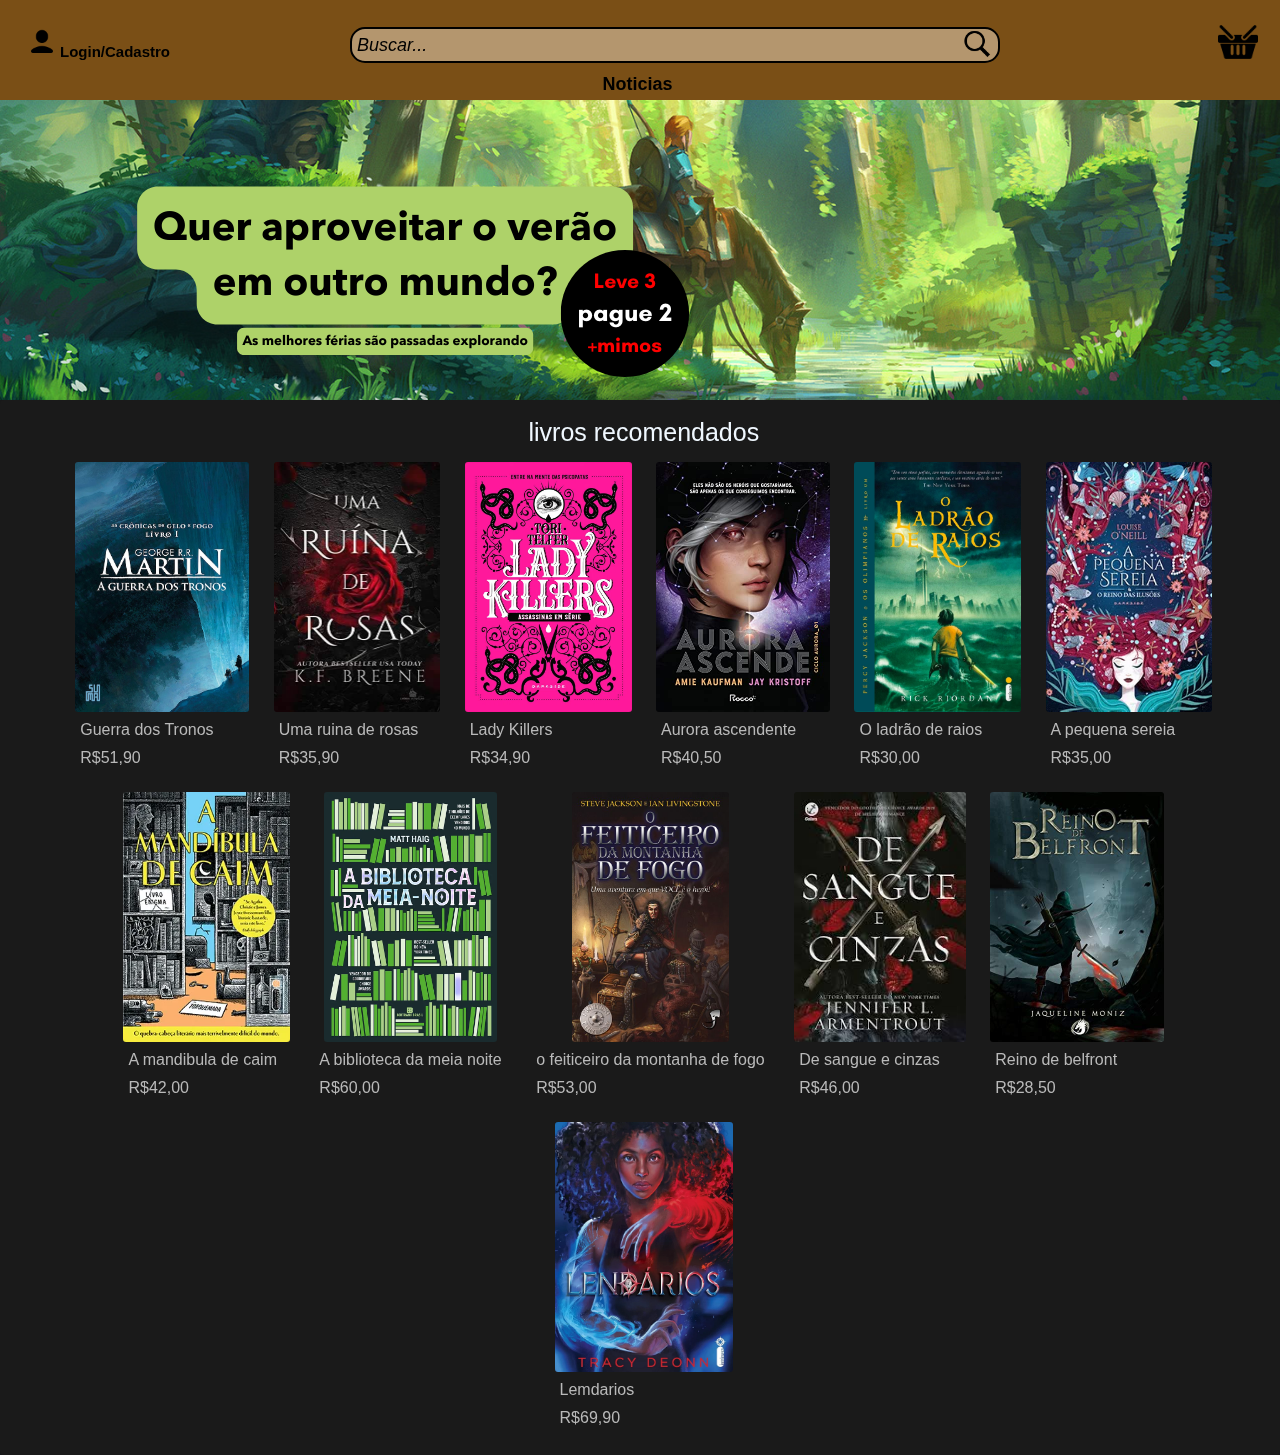
<file: index.html>
<!DOCTYPE html>
<html lang="en">

<head>
    <meta charset="UTF-8">
    <meta name="viewport" content="width=device-width, initial-scale=1.0">
    <link rel="stylesheet" href="./src/css/styl.css">
    <title>Document</title>
</head>

<body>

    <header>

        <div class="menu">
            <div class="logcad">
                <a href="./login.html" class="mn"><img src="./src/img/icons8-pessoa-90 (1).png"
                        class="usu">Login/Cadastro</a>
            </div>
            <div class="posi">
                <div class="divBusca">
                    <input type="text" class="txtBusca" placeholder="Buscar..." />
                    <img src="./src/img/icons8-lupa-50.png" class="btnBusca" alt="Buscar" />
                </div>
            </div>
            <a href="./cesta.html" class="mn"><img src="./src/img/icons8-cesta-50 (1).png" class="cesta"><a>
        </div>

        <div class="menu2">
            <a href="./Noticias.html" class="mn2">Noticias</a>
        </div>
    </header>

    <section>

        <div class="corpo">
            <img src="./src/img/fundos/Ferias.png" class="banner">
        </div>



        <div class="mostruario" alt="livros">
            <div class="tit">livros recomendados</div>
            <div class="prore">
                <img src="./src/img/livros/11de117d21e30cf649ccd3b01a93abd1.jpeg" class="imgsem">
                <p>Guerra dos Tronos</p>
                <p>
                    R$51,90
                </p>
            </div>

            <div class="prore">
                <img src="./src/img/livros/2023-07-14 20.30.37.jpg" class="imgsem">
                <p>Uma ruina de rosas</p>
                <p>
                    R$35,90
                </p>
            </div>

            <div class="prore">
                <img src="./src/img/livros/251-lady-killers.webp" class="imgsem">
                <p>Lady Killers</p>
                <p>
                    R$34,90
                </p>
            </div>

            <div class="prore">
                <img src="./src/img/livros/512gmYLMw0L._SL500_.jpg" class="imgsem">
                <p> Aurora ascendente</p>
                <p>
                    R$40,50
                </p>
            </div>

            <div class="prore">
                <img src="./src/img/livros/7-livros-que-custam-ate-30-reais-que-estao-na-lista-de-best-sellers-percy-jackson-e-o-ladrao-de-raios-20230309211047.webp"
                    class="imgsem">
                <p>O ladrão de raios</p>
                <p>
                    R$30,00
                </p>
            </div>

            <div class="prore">
                <img src="./src/img/livros/a-pequena-sereia.webp" class="imgsem">
                <p>A pequena sereia</p>
                <p>
                    R$35,00
                </p>
            </div>

            <div class="prore">
                <img src="./src/img/livros/amandibuladecaim.webp" class="imgsem">
                <p>A mandibula de caim</p>
                <p>
                    R$42,00
                </p>
            </div>

            <div class="prore">
                <img src="./src/img/livros/BIBLIOTECA-DA-MEIA-NOITE-640w.webp" class="imgsem">
                <p>A biblioteca da meia noite</p>
                <p>
                    R$60,00
                </p>
            </div>

            <div class="prore">
                <img src="./src/img/livros/fa0238291d9c58907a4d099146ce8936.jpg" class="imgsem">
                <p>o feiticeiro da montanha de fogo</p>
                <p>
                    R$53,00
                </p>
            </div>

            <div class="prore">
                <img src="./src/img/livros/images.jpeg" class="imgsem">
                <p>De sangue e cinzas</p>
                <p>
                    R$46,00
                </p>
            </div>

            <div class="prore">
                <img src="./src/img/livros/livros-de-aventura-que-todo-fa-do-genero-deveria-conhecer-1221622.jpg"
                    class="imgsem">
                <p>Reino de belfront</p>
                <p>
                    R$28,50
                </p>
            </div>

            <div class="prore">
                <img src="./src/img/livros/melhores-livros-de-2023-lendarios-20230921211627.webp" class="imgsem">
                <p>Lemdarios</p>
                <p>
                    R$69,90
                </p>
            </div>
        </div>
    </section>

</body>

</html>
</file>
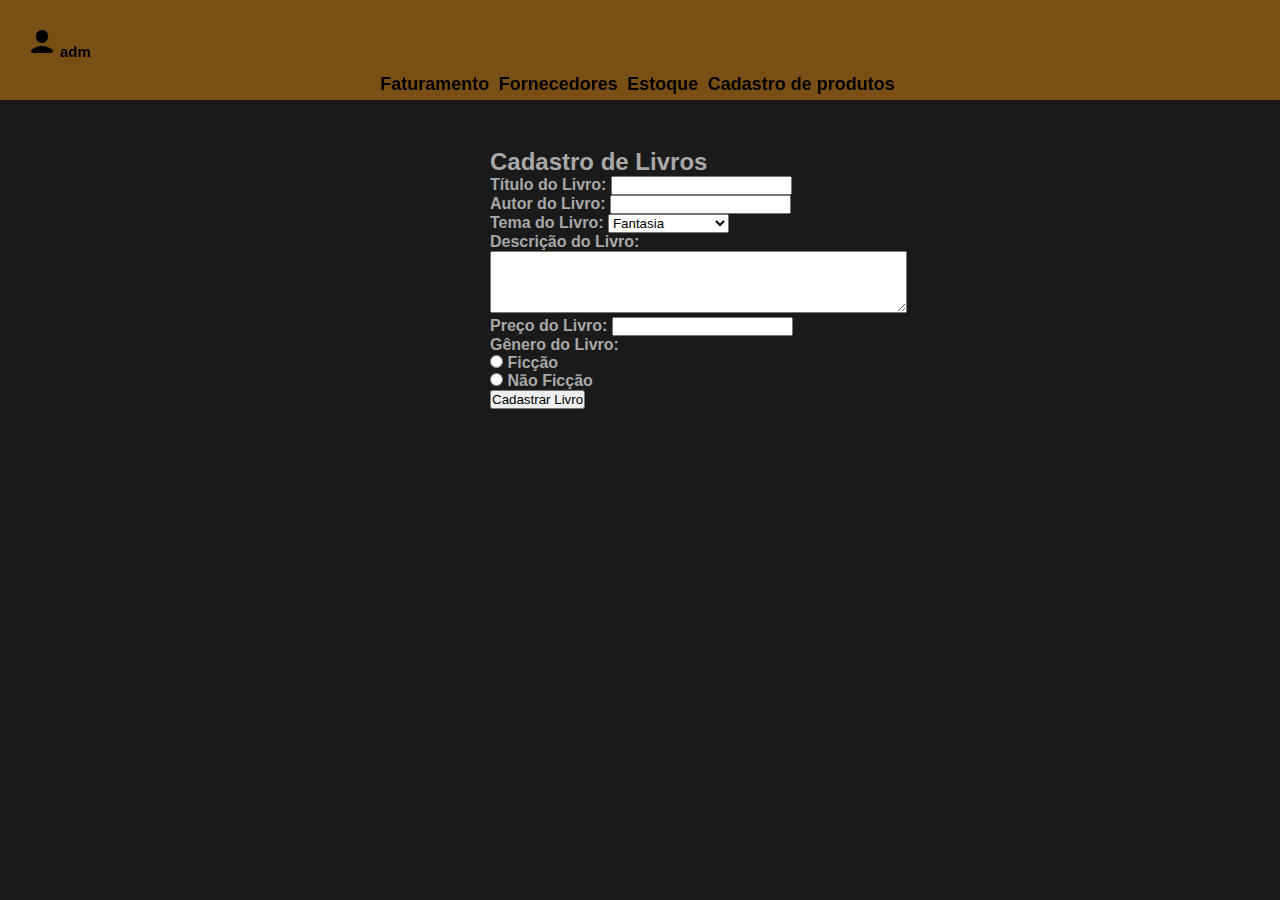
<file: Cadastro de produtos.html>
<!DOCTYPE html>
<html lang="en">

<head>
    <meta charset="UTF-8">
    <meta name="viewport" content="width=device-width, initial-scale=1.0">
    <link rel="stylesheet" href="./src/css/styl.css">
    <title>Document</title>
</head>

<body>

    <header>

        <div class="menu">
            <div class="logcad">
                <a href="./inicialadm.html" class="mn"><img src="./src/img/icons8-pessoa-90 (1).png"
                        class="usu">adm</a>
            </div>
            
        </div>
        <div class="menu2">
            <a href="./Faturamento.html" class="mn2">Faturamento</a>
            <a href="./Lojas.html" class="mn2">Fornecedores</a>
            <a href="./estoque.html"  class="mn2">Estoque</a>
            <a href="./Cadastro de produtos.html" class="mn2">Cadastro de produtos</a>
        </div>
    </header>
    <br>
    <section>
        <div class="posica">
            <div class="livro">
            <h2>Cadastro de Livros</h2>
            <label for="titulo_livro">Título do Livro:</label>
            <input type="text" id="titulo_livro" name="titulo_livro" required><br>

            <label for="autor_livro">Autor do Livro:</label>
            <input type="text" id="autor_livro" name="autor_livro" required><br>

            <label for="tema_livro">Tema do Livro:</label>
            <select id="tema_livro" name="tema_livro">
                <option value="fantasia">Fantasia</option>
                <option value="ficcao">Ficção Científica</option>
                <option value="romance">Romance</option>
                <option value="rpg">RPG</option>
                <option value="outro">Outro</option>
            </select><br>

            <label for="descricao_livro">Descrição do Livro:</label><br>
            <textarea id="descricao_livro" name="descricao_livro" rows="4" cols="50"></textarea><br>

            <label for="preco_livro">Preço do Livro:</label>
            <input type="number" id="preco_livro" name="preco_livro" step="0.01" required><br>

            <label>Gênero do Livro:</label><br>
            <input type="radio" id="genero_ficcao" name="genero" value="ficcao">
            <label for="genero_ficcao">Ficção</label><br>
            <input type="radio" id="genero_nao_ficcao" name="genero" value="nao_ficcao">
            <label for="genero_nao_ficcao">Não Ficção</label><br>

            <input type="submit" value="Cadastrar Livro">
        </div>
        </div>
        
    </section>

</body>

</html>
</file>
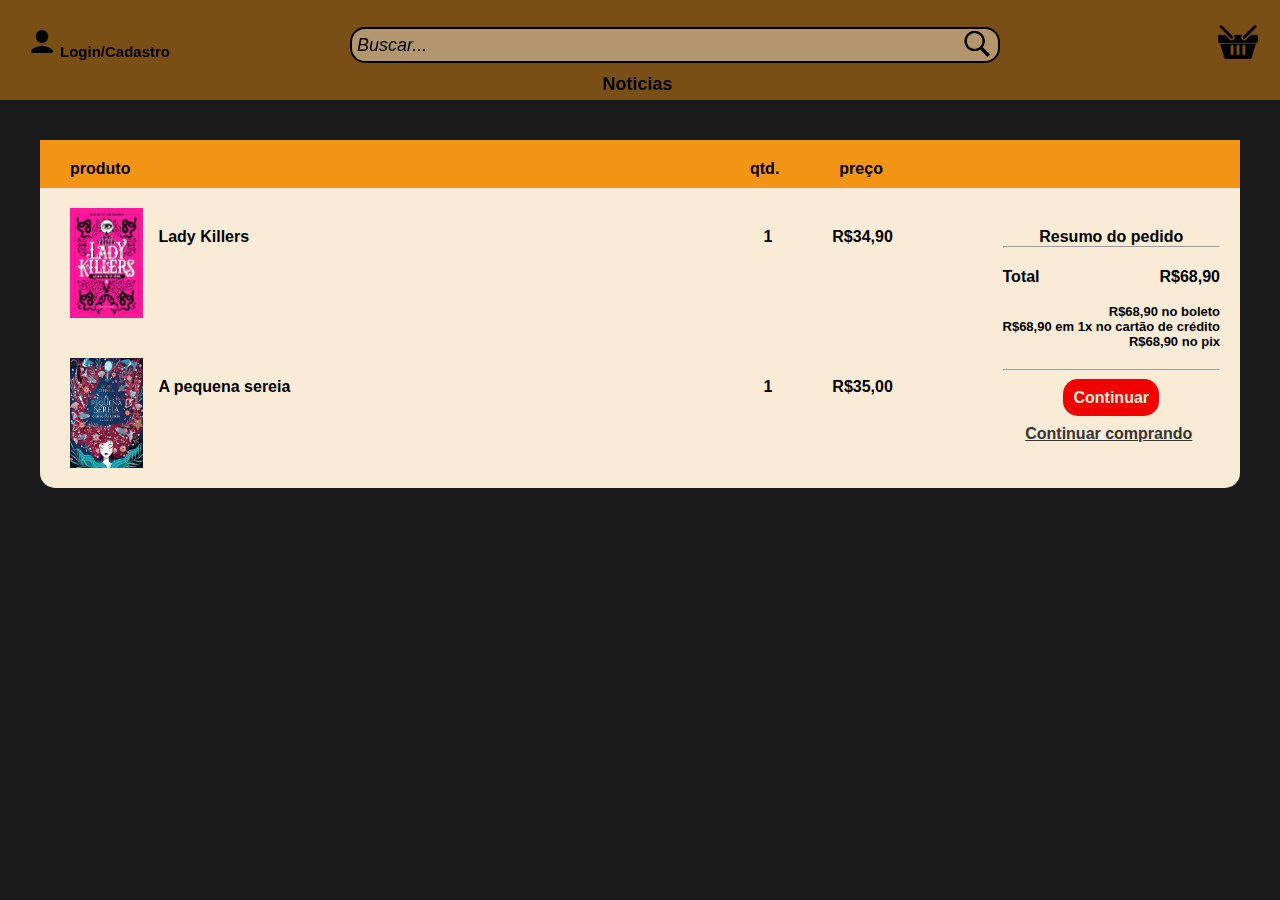
<file: cesta.html>
<!DOCTYPE html>
<html lang="en">

<head>
    <meta charset="UTF-8">
    <meta name="viewport" content="width=device-width, initial-scale=1.0">
    <link rel="stylesheet" href="./src/css/styl.css">
    <link rel="stylesheet" href="./src/css/stycesta.css">
    <title>Document</title>
</head>

<body>

    <header>

        <div class="menu">
            <div class="logcad">
                <a href="./login.html" class="mn"><img src="./src/img/icons8-pessoa-90 (1).png"
                        class="usu">Login/Cadastro</a>
            </div>
            <div class="posi">
                <div class="divBusca">
                    <input type="text" class="txtBusca" placeholder="Buscar..." />
                    <img src="./src/img/icons8-lupa-50.png" class="btnBusca" alt="Buscar" />
                </div>
            </div>
            <a href="./cesta.html" class="mn"><img src="./src/img/icons8-cesta-50 (1).png" class="cesta"><a>
        </div>

        <div class="menu2">
            <a href="./Noticias.html" class="mn2">Noticias</a>

        </div>
    </header>

    <section>

        <div class="cesta2">
            <div class="coisas">
                <p class="it1"> produto</p>
                <p class="it2">qtd.</p>
                <p class="it3">preço</p>
            </div>

            <div class="menulat">
                <p class="itenscomp">
Resumo do pedido
                </p>
                <hr>
                <p class="total">
                    Total
                </p>
                <p class="totalpre">
                    R$68,90
                </p>
                <br>
                <p class="pag">
                    R$68,90 no boleto<br>
                    R$68,90 em 1x no cartão de crédito<br>
                    R$68,90 no pix
                </p>
                <hr>
                <br>
                <a href=""class="mn3">
                    Continuar
                </a><br>
                <br>
                <a href="./index.html" class="mn4">Continuar comprando</a>
            </div>
            <div class="itens">
                <img src="./src/img/livros/251-lady-killers.webp" class="imgprod">
                
                <p class="descri">
                    Lady Killers
                </p>
                <p class="qtd">
                    1
                </p>
                <p class="preco">
                    R$34,90
                </p>
            </div>
            <div class="itens">
                <img src="./src/img/livros/a-pequena-sereia.webp" class="imgprod">
                
                <p class="descri">
                    A pequena sereia
                </p>
                <p class="qtd">
                    1
                </p>
                <p class="preco">
                    R$35,00
                </p>
            </div>
            
        </div>

    </section>

</body>

</html>
</file>
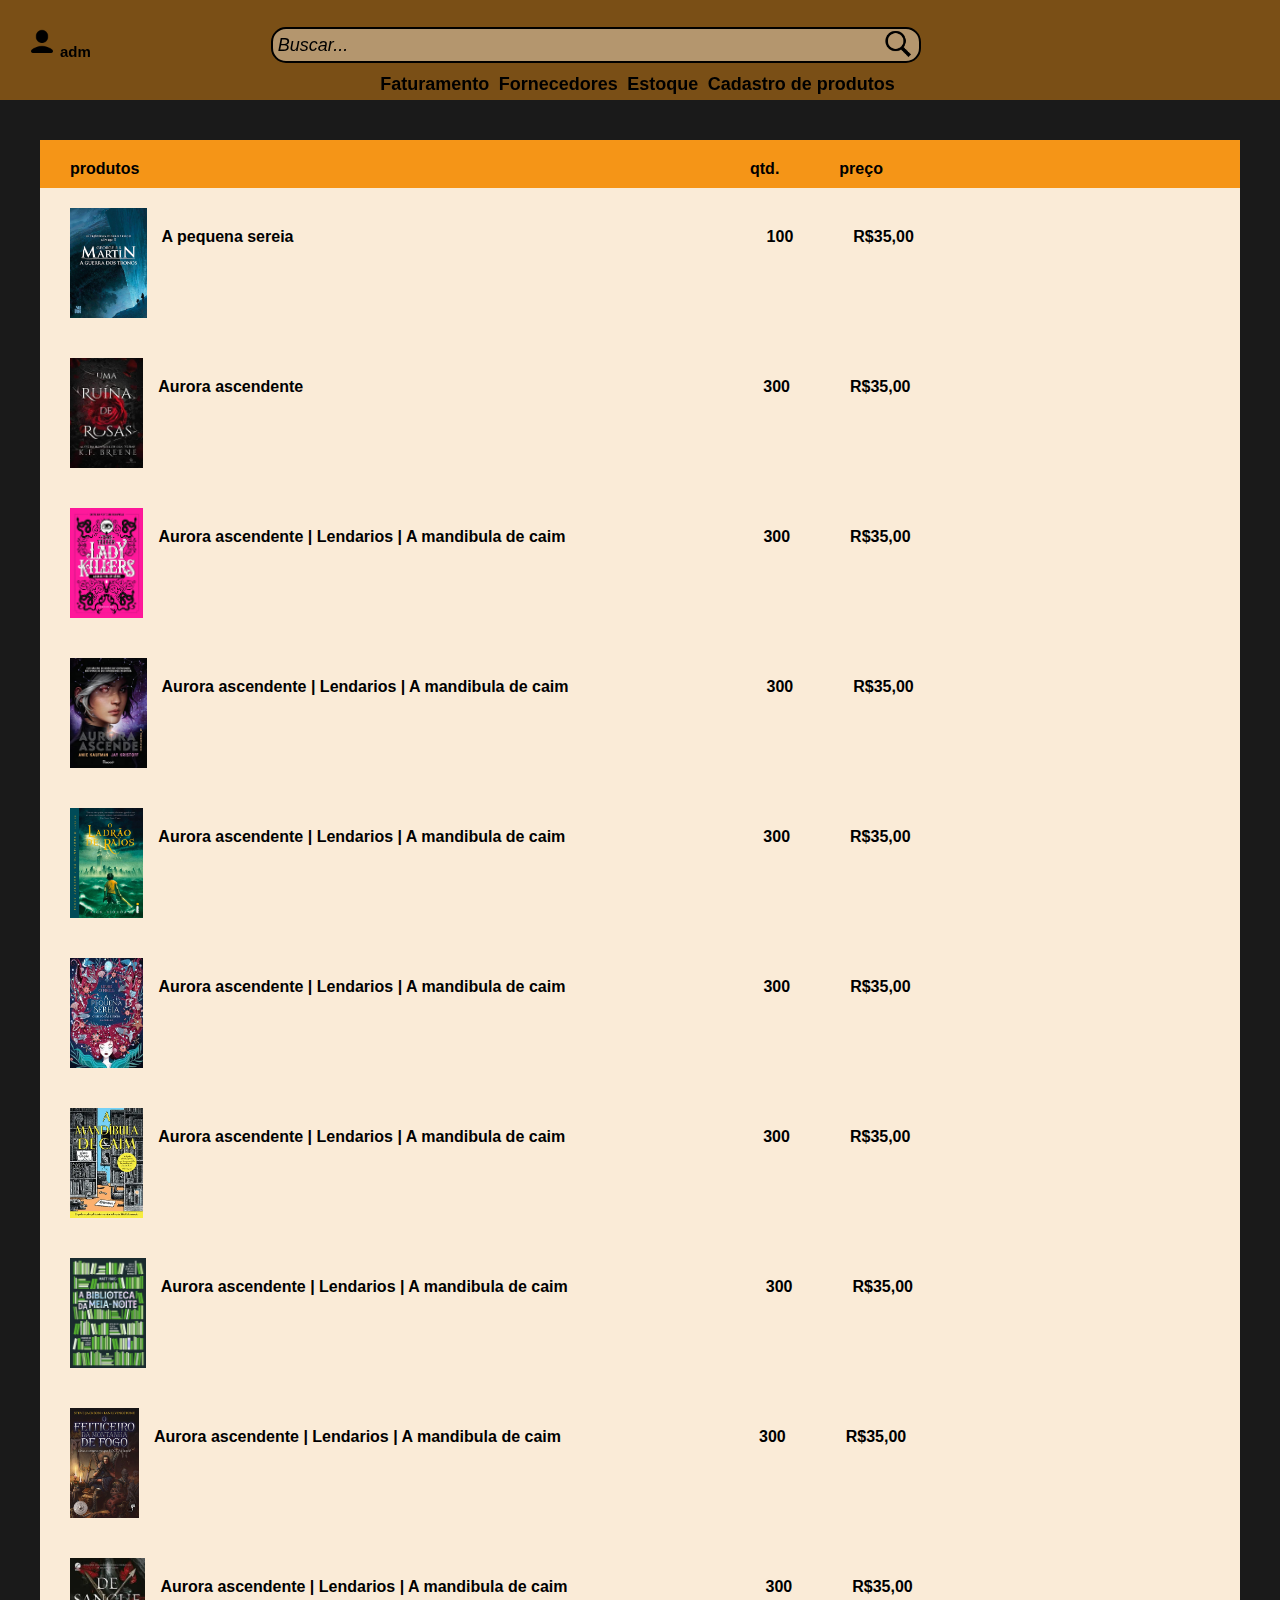
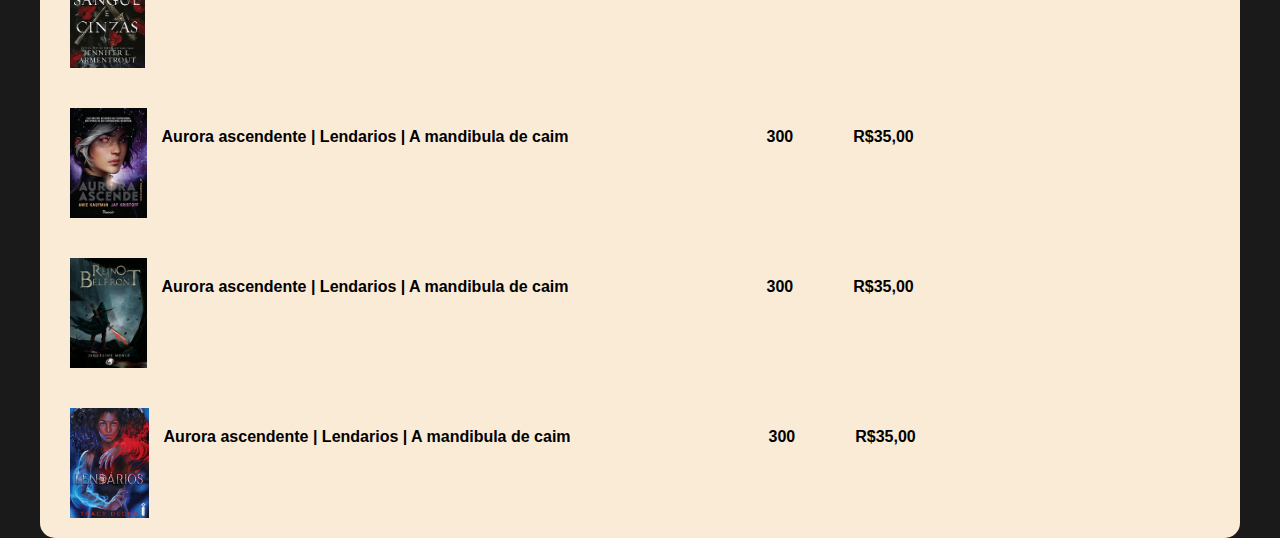
<file: estoque.html>
<!DOCTYPE html>
<html lang="en">

<head>
    <meta charset="UTF-8">
    <meta name="viewport" content="width=device-width, initial-scale=1.0">
    <link rel="stylesheet" href="./src/css/styl.css">
    <link rel="stylesheet" href="./src/css/stycesta.css">
    <title>Document</title>
</head>

<body>

    <header>

        <div class="menu">
            <div class="logcad">
                <a href="./inicialadm.html" class="mn"><img src="./src/img/icons8-pessoa-90 (1).png"
                        class="usu">adm</a>
            </div>
            <div class="posi">
                <div class="divBusca">
                    <input type="text" class="txtBusca" placeholder="Buscar..." />
                    <img src="./src/img/icons8-lupa-50.png" class="btnBusca" alt="Buscar" />
                </div>
            </div>
        </div>

        <div class="menu2">
            <a href="./Faturamento.html" class="mn2">Faturamento</a>
            <a href="./Lojas.html" class="mn2">Fornecedores</a>
            <a href="./estoque.html"  class="mn2">Estoque</a>
            <a href="./Cadastro de produtos.html" class="mn2">Cadastro de produtos</a>
        </div>
    </header>

    <section>

        <div class="cesta2">
            <div class="coisas">
                <p class="it1"> produtos</p>
                <p class="it2">qtd.</p>
                <p class="it3">preço</p>
            </div>

            <div class="itens">
                <img src="./src/img/livros/11de117d21e30cf649ccd3b01a93abd1.jpeg" class="imgprod">

                <p class="descri">
                    A pequena sereia
                </p>
                <p class="qtd">
                    100
                </p>
                <p class="preco">
                    R$35,00
                </p>

            </div>

            <div class="itens">
                <img src="./src/img/livros/2023-07-14 20.30.37.jpg" class="imgprod">

                <p class="descri">
                    Aurora ascendente
                </p>
                <p class="qtd">
                    300
                </p>
                <p class="preco">
                    R$35,00
                </p>

            </div>

            <div class="itens">
                <img src="./src/img/livros/251-lady-killers.webp" class="imgprod">

                <p class="descri">
                    Aurora ascendente | Lendarios | A mandibula de caim
                </p>
                <p class="qtd">
                    300
                </p>
                <p class="preco">
                    R$35,00
                </p>

            </div>

            <div class="itens">
                <img src="./src/img/livros/512gmYLMw0L._SL500_.jpg" class="imgprod">

                <p class="descri">
                    Aurora ascendente | Lendarios | A mandibula de caim
                </p>
                <p class="qtd">
                    300
                </p>
                <p class="preco">
                    R$35,00
                </p>

            </div>

            <div class="itens">
                <img src="./src/img/livros/7-livros-que-custam-ate-30-reais-que-estao-na-lista-de-best-sellers-percy-jackson-e-o-ladrao-de-raios-20230309211047.webp" class="imgprod">

                <p class="descri">
                    Aurora ascendente | Lendarios | A mandibula de caim
                </p>
                <p class="qtd">
                    300
                </p>
                <p class="preco">
                    R$35,00
                </p>

            </div>

            <div class="itens">
                <img src="./src/img/livros/a-pequena-sereia.webp" class="imgprod">

                <p class="descri">
                    Aurora ascendente | Lendarios | A mandibula de caim
                </p>
                <p class="qtd">
                    300
                </p>
                <p class="preco">
                    R$35,00
                </p>

            </div>

            <div class="itens">
                <img src="./src/img/livros/amandibuladecaim.webp" class="imgprod">

                <p class="descri">
                    Aurora ascendente | Lendarios | A mandibula de caim
                </p>
                <p class="qtd">
                    300
                </p>
                <p class="preco">
                    R$35,00
                </p>

            </div>

            <div class="itens">
                <img src="./src/img/livros/BIBLIOTECA-DA-MEIA-NOITE-640w.webp" class="imgprod">

                <p class="descri">
                    Aurora ascendente | Lendarios | A mandibula de caim
                </p>
                <p class="qtd">
                    300
                </p>
                <p class="preco">
                    R$35,00
                </p>

            </div>

            <div class="itens">
                <img src="./src/img/livros/fa0238291d9c58907a4d099146ce8936.jpg" class="imgprod">

                <p class="descri">
                    Aurora ascendente | Lendarios | A mandibula de caim
                </p>
                <p class="qtd">
                    300
                </p>
                <p class="preco">
                    R$35,00
                </p>

            </div>

            <div class="itens">
                <img src="./src/img/livros/images.jpeg" class="imgprod">

                <p class="descri">
                    Aurora ascendente | Lendarios | A mandibula de caim
                </p>
                <p class="qtd">
                    300
                </p>
                <p class="preco">
                    R$35,00
                </p>

            </div>

            <div class="itens">
                <img src="./src/img/livros/512gmYLMw0L._SL500_.jpg" class="imgprod">

                <p class="descri">
                    Aurora ascendente | Lendarios | A mandibula de caim
                </p>
                <p class="qtd">
                    300
                </p>
                <p class="preco">
                    R$35,00
                </p>

            </div>

            <div class="itens">
                <img src="./src/img/livros/livros-de-aventura-que-todo-fa-do-genero-deveria-conhecer-1221622.jpg" class="imgprod">

                <p class="descri">
                    Aurora ascendente | Lendarios | A mandibula de caim
                </p>
                <p class="qtd">
                    300
                </p>
                <p class="preco">
                    R$35,00
                </p>

            </div>

            <div class="itens">
                <img src="./src/img/livros/melhores-livros-de-2023-lendarios-20230921211627.webp" class="imgprod">

                <p class="descri">
                    Aurora ascendente | Lendarios | A mandibula de caim
                </p>
                <p class="qtd">
                    300
                </p>
                <p class="preco">
                    R$35,00
                </p>

            </div>

        </div>

    </section>

</body>

</html>
</file>
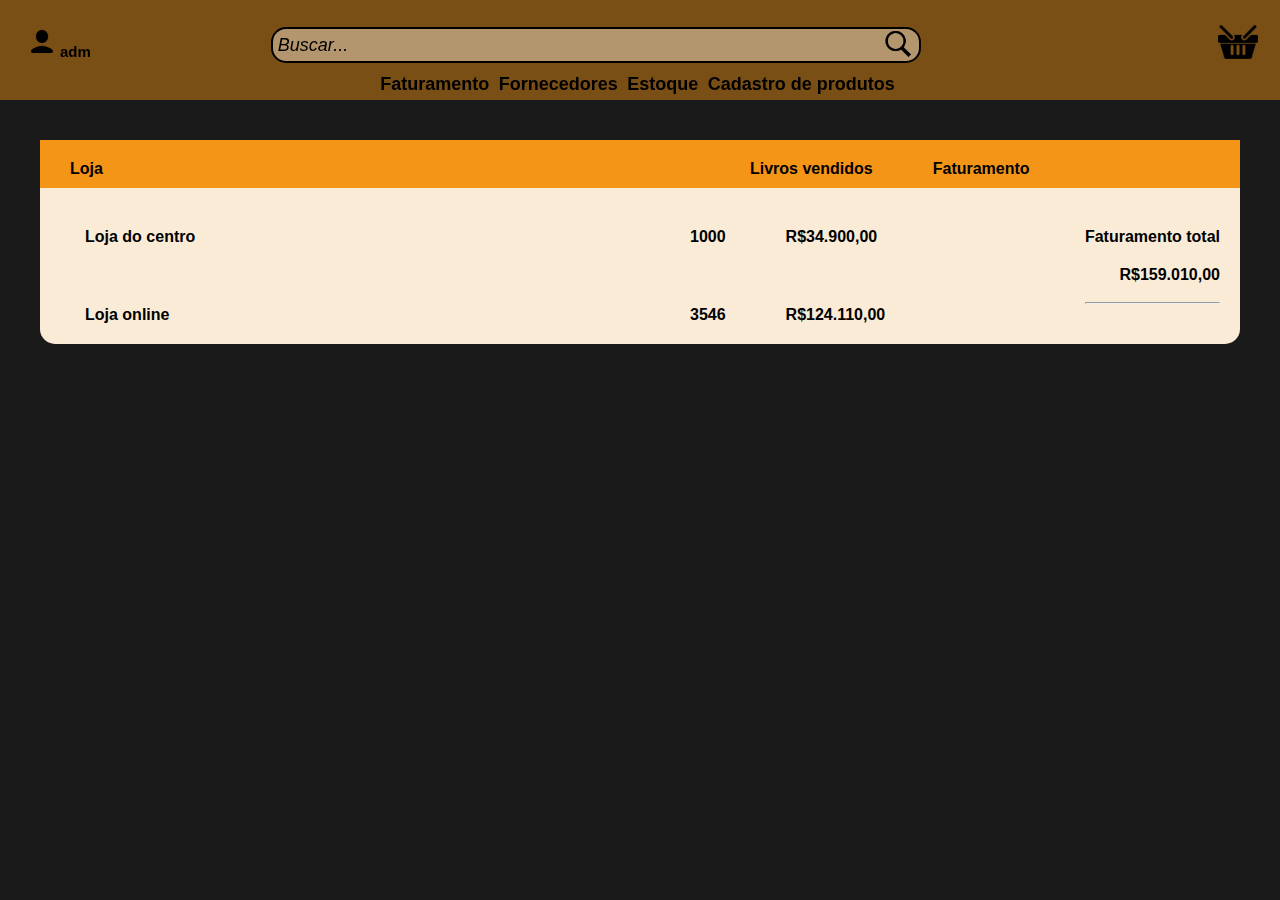
<file: Faturamento.html>
<!DOCTYPE html>
<html lang="en">

<head>
    <meta charset="UTF-8">
    <meta name="viewport" content="width=device-width, initial-scale=1.0">
    <link rel="stylesheet" href="./src/css/styl.css">
    <link rel="stylesheet" href="./src/css/stycesta.css">
    <title>Document</title>
</head>

<body>

    <header>

        <div class="menu">
            <div class="logcad">
                <a href="./inicialadm.html" class="mn"><img src="./src/img/icons8-pessoa-90 (1).png"
                        class="usu">adm</a>
            </div>
            <div class="posi">
                <div class="divBusca">
                    <input type="text" class="txtBusca" placeholder="Buscar..." />
                    <img src="./src/img/icons8-lupa-50.png" class="btnBusca" alt="Buscar" />
                </div>
            </div>
            <a href="./cesta.html" class="mn"><img src="./src/img/icons8-cesta-50 (1).png" class="cesta"><a>
        </div>

        <div class="menu2">
            <a href="./Faturamento.html" class="mn2">Faturamento</a>
            <a href="./Lojas.html" class="mn2">Fornecedores</a>
            <a href="./estoque.html"  class="mn2">Estoque</a>
            <a href="./Cadastro de produtos.html" class="mn2">Cadastro de produtos</a>

        </div>
    </header>

    <section>

        <div class="cesta2">
            <div class="coisas">
                <p class="it1"> Loja</p>
                <p class="it2">Livros vendidos</p>
                <p class="it3">Faturamento</p>
            </div>

            <div class="menulat">
                <p class="itenscomp">
Faturamento total
                </p>

                <p class="totalpre">
                    R$159.010,00
                </p>
                <br>
                <hr>
                <br>
            </div>
            <div class="itens">
                
                <p class="descri">
                    Loja do centro
                </p>
                <p class="qtd">
                    1000
                </p>
                <p class="preco">
                    R$34.900,00
                </p>
            </div>
            <div class="itens">
                
                <p class="descri">
                   Loja online
                </p>
                <p class="qtd">
                    3546
                </p>
                <p class="preco">
                    R$124.110,00
                </p>
            </div>
            
        </div>

    </section>

</body>

</html>
</file>
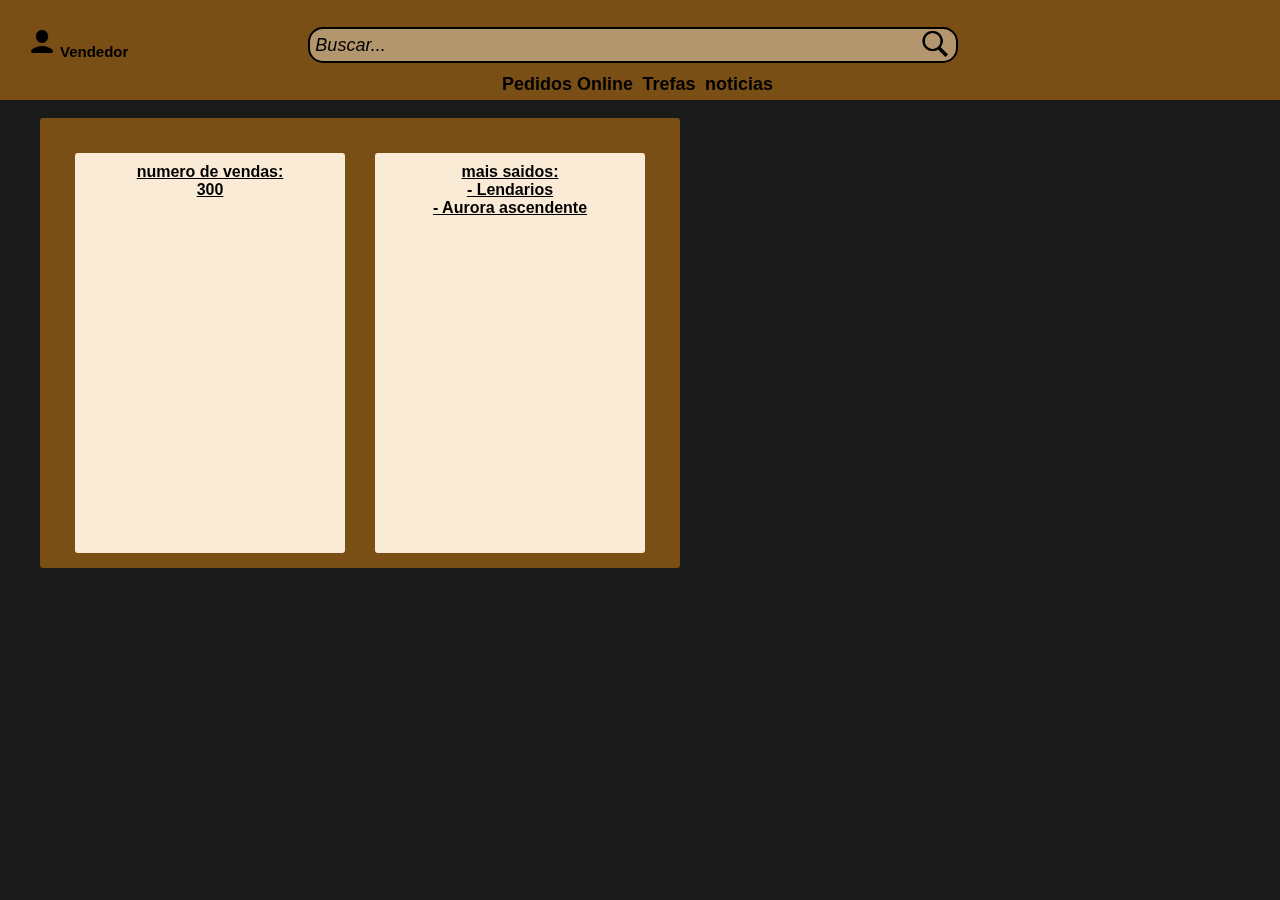
<file: inicialbiblio.html>
<!DOCTYPE html>
<html lang="en">

<head>
    <meta charset="UTF-8">
    <meta name="viewport" content="width=device-width, initial-scale=1.0">
    <link rel="stylesheet" href="./src/css/styl.css">
    <title>Document</title>
</head>

<body>

    <header>

        <div class="menu">
            <div class="logcad">
                <a href="./inicialbiblio.html" class="mn"><img src="./src/img/icons8-pessoa-90 (1).png"
                        class="usu">Vendedor</a>
            </div>
            <div class="posi">
                <div class="divBusca">
                    <input type="text" class="txtBusca" placeholder="Buscar..." />
                    <img src="./src/img/icons8-lupa-50.png" class="btnBusca" alt="Buscar" />
                </div>
            </div>
        </div>
        <div class="menu2">
            <a href="./pedidosonline.html" class="mn2">Pedidos Online</a>
            <a href="./tarefas.html" class="mn2">Trefas</a>
            <a href="./Noticiasinternas.html"  class="mn2">noticias</a>
        </div>
    </header>
    <br>
    <section>
        <div class="mncards">

            <div class="card">
                <div class="info">
                    numero de vendas: <br>300
                </div>
            </div>

            <div class="card">
                <div class="info">
                    mais saidos:<br>
                    - Lendarios
                    <br>
                    - Aurora ascendente<br>
                </div>
            </div>

        </div>
       
    </section>

</body>

</html>
</file>
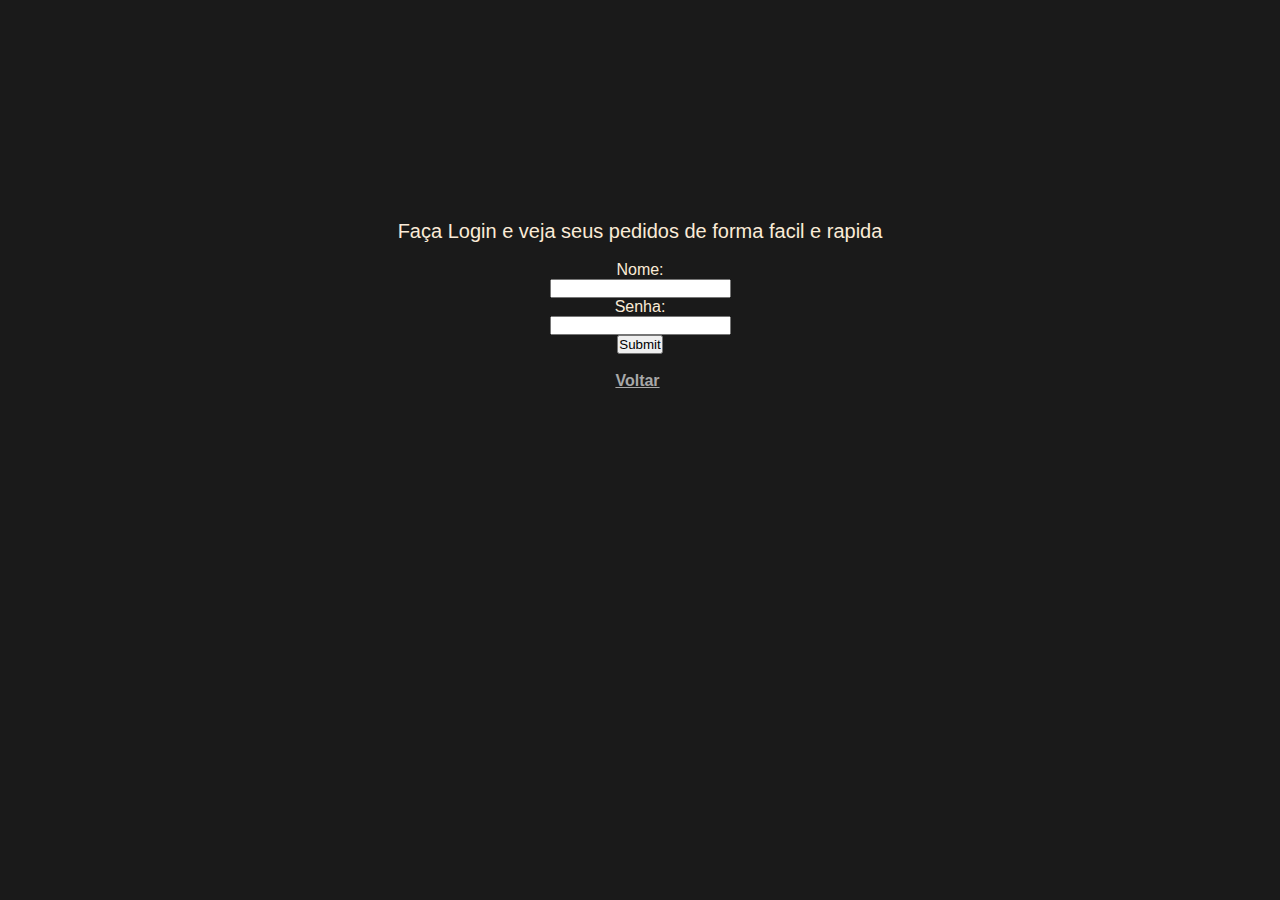
<file: login.html>
<!DOCTYPE html>
<html lang="en">

<head>
    <meta charset="UTF-8">
    <meta name="viewport" content="width=device-width, initial-scale=1.0">
    <link rel="stylesheet" href="./src/css/styl.css">
    <link rel="stylesheet" href="./src/css/login.css">
    <title>Document</title>
</head>

<body>


    <div class="form">
        <div class="forms">
            <p>
                Faça Login e veja seus pedidos de forma facil e rapida
            </p>
            <br>
            <form action="autenticacao.php" method="POST">
                <label for="nome">Nome:</label><br>
                <input id="nome" type="text" name="nome"> <br>
                <label for="senha">Senha:</label><br>
                <input id="senha" type="password" name="senha"> <br>
                <input type="submit">
                <br>
                <br>
                <a href="index.html" class="mn3">Voltar</a>
            </form>
        </div>
    </div>


</body>

</html>
</file>
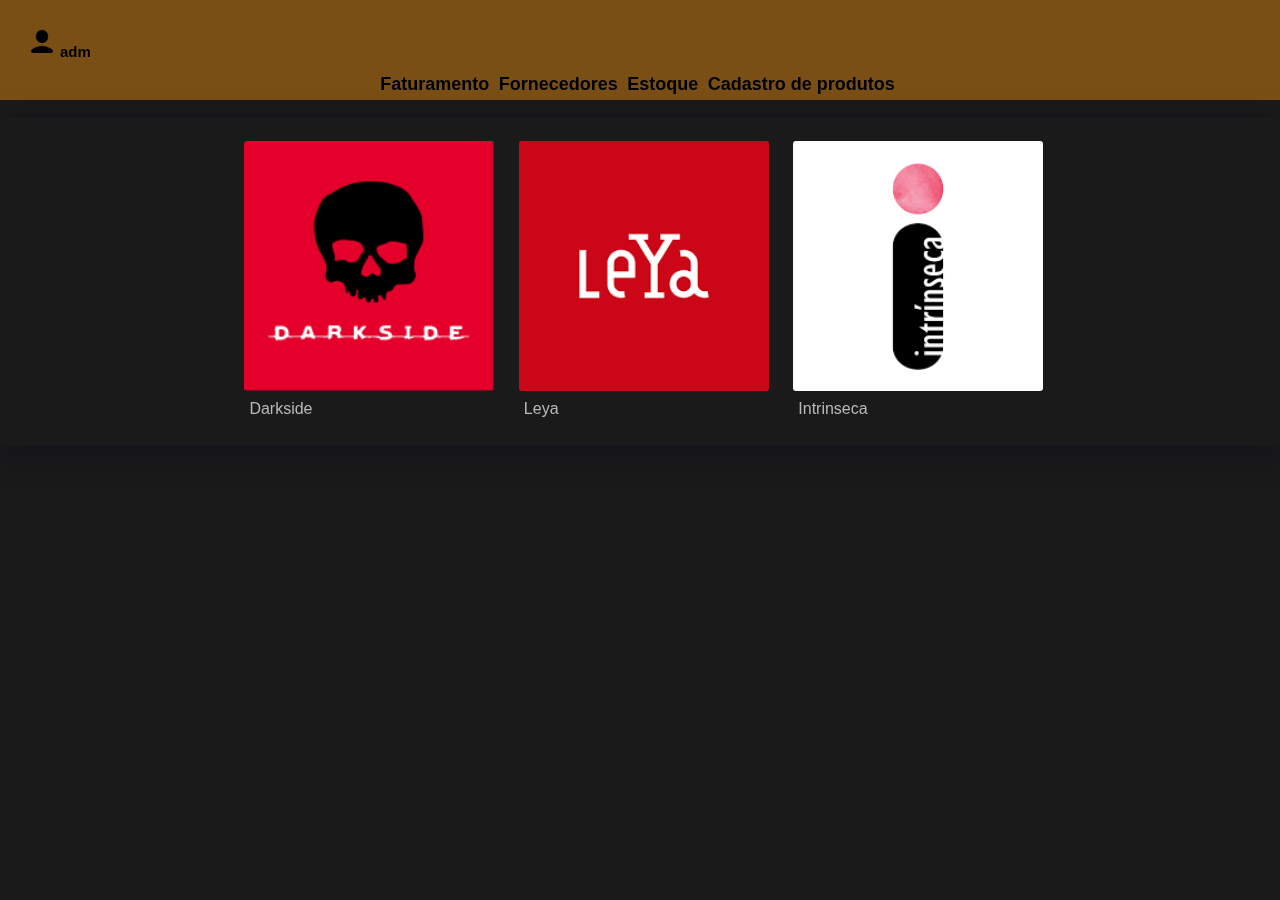
<file: Lojas.html>
<!DOCTYPE html>
<html lang="en">

<head>
    <meta charset="UTF-8">
    <meta name="viewport" content="width=device-width, initial-scale=1.0">
    <link rel="stylesheet" href="./src/css/styl.css">
    <title>Document</title>
</head>

<body>

    <header>

        <div class="menu">
            <div class="logcad">
                <a href="./inicialadm.html" class="mn"><img src="./src/img/icons8-pessoa-90 (1).png"
                        class="usu">adm</a>
            </div>
            
        </div>
        <div class="menu2">
            <a href="./Faturamento.html" class="mn2">Faturamento</a>
            <a href="./Lojas.html" class="mn2">Fornecedores</a>
            <a href="./estoque.html"  class="mn2">Estoque</a>
            <a href="./Cadastro de produtos.html" class="mn2">Cadastro de produtos</a>
        </div>
    </header>
    <br>
    <section>
        <div class="mostruario" alt="livros">
            <div class="prore">
                <img src="./src/img/editoras/editorial-logo-darkside.png" class="imgsem">
                <p>Darkside</p>

            </div>

            <div class="prore">
                <img src="./src/img/editoras/download.png" class="imgsem">
                <p>Leya</p>
            </div>

            <div class="prore">
                <img src="./src/img/editoras/download (1).png" class="imgsem">
                <p>Intrinseca</p>
            </div>

        </div>
    </section>

</body>

</html>
</file>
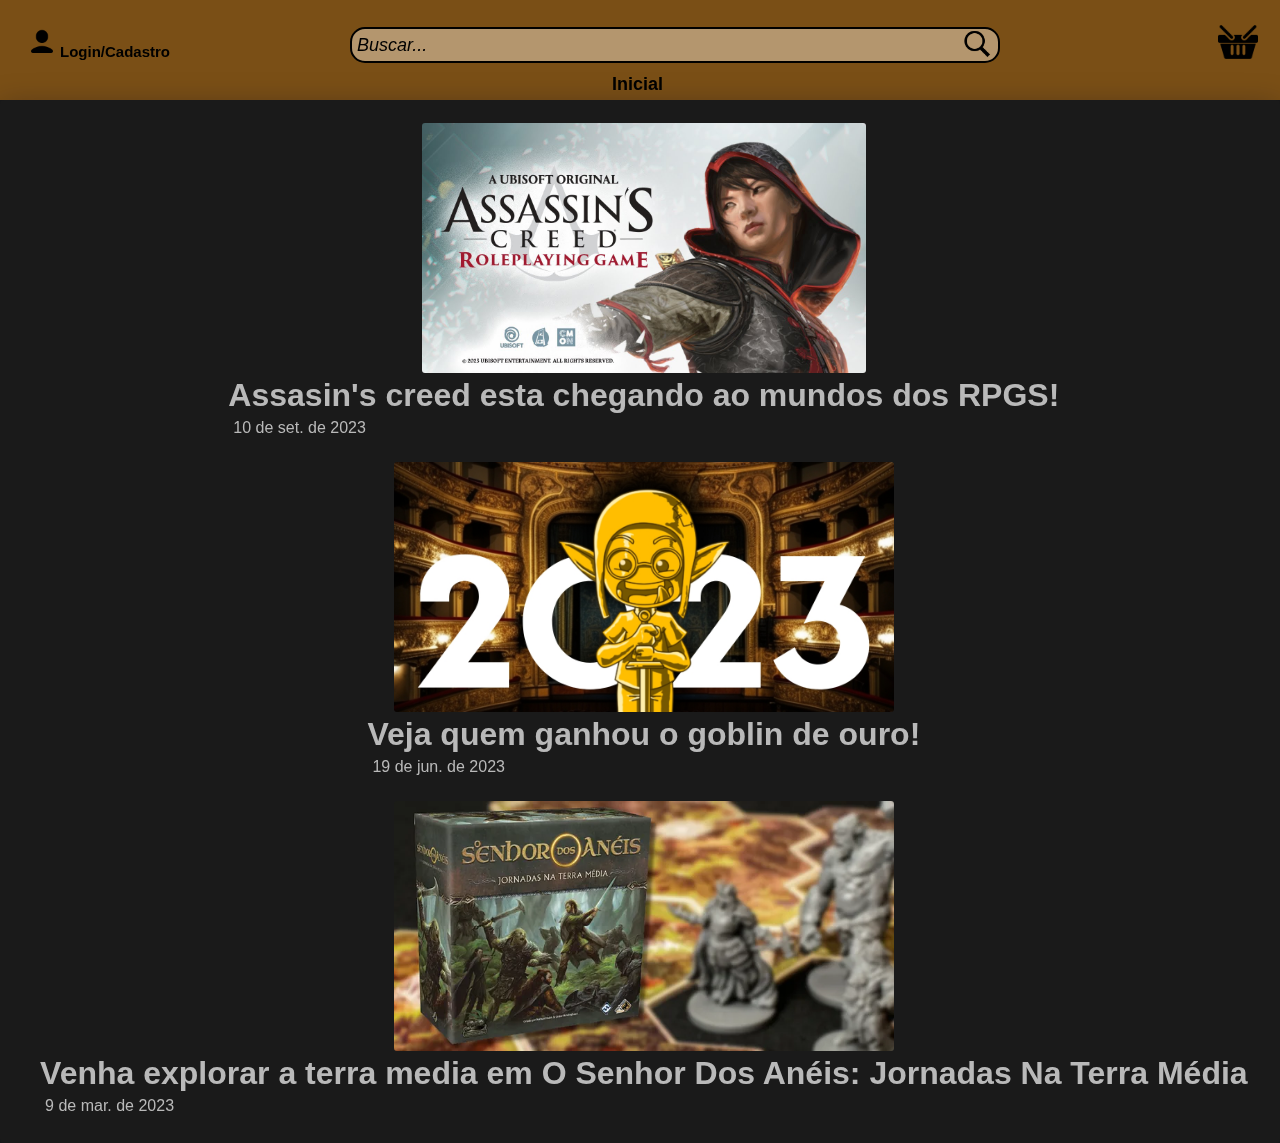
<file: Noticias.html>
<!DOCTYPE html>
<html lang="en">

<head>
    <meta charset="UTF-8">
    <meta name="viewport" content="width=device-width, initial-scale=1.0">
    <link rel="stylesheet" href="./src/css/styl.css">
    <title>Document</title>
</head>

<body>

    <header>

        <div class="menu">
            <div class="logcad">
                <a href="./login.html" class="mn"><img src="./src/img/icons8-pessoa-90 (1).png"
                        class="usu">Login/Cadastro</a>
            </div>
            <div class="posi">
                <div class="divBusca">
                    <input type="text" class="txtBusca" placeholder="Buscar..." />
                    <img src="./src/img/icons8-lupa-50.png" class="btnBusca" alt="Buscar" />
                </div>
            </div>
            <a href="./cesta.html" class="mn"><img src="./src/img/icons8-cesta-50 (1).png" class="cesta"><a>
        </div>

        <div class="menu2">
            <a href="./index.html" class="mn2">Inicial</a>
        </div>
    </header>

    <section>

        <div class="mostruario" alt="rpg">

            <div class="prore">
                <img src="./src/img/noticias/maxresdefault.jpg" class="imgsem">
               <h1>
                Assasin's creed esta chegando ao mundos dos RPGS!
               </h1>
               <p>10 de set. de 2023</p>
            </div>

            <div class="prore">
                <img src="./src/img/noticias/Goblin-de-Ouro-2023-DOFF2023-Nuckturp-Diversao-Offline-2023.jpg" class="imgsem">
               <h1>Veja quem ganhou o goblin de ouro!</h1>
               <p>19 de jun. de 2023</p>
            </div>

            <div class="prore">
                <img src="./src/img/noticias/1_RWTA2X0AMedKcW9_exEgNQ.webp" class="imgsem">
               <h1>Venha explorar a terra media em O Senhor Dos Anéis: Jornadas Na Terra Média</h1>
               <p>9 de mar. de 2023</p>
            </div>
            
        </div>

    </section>

</body>

</html>
</file>
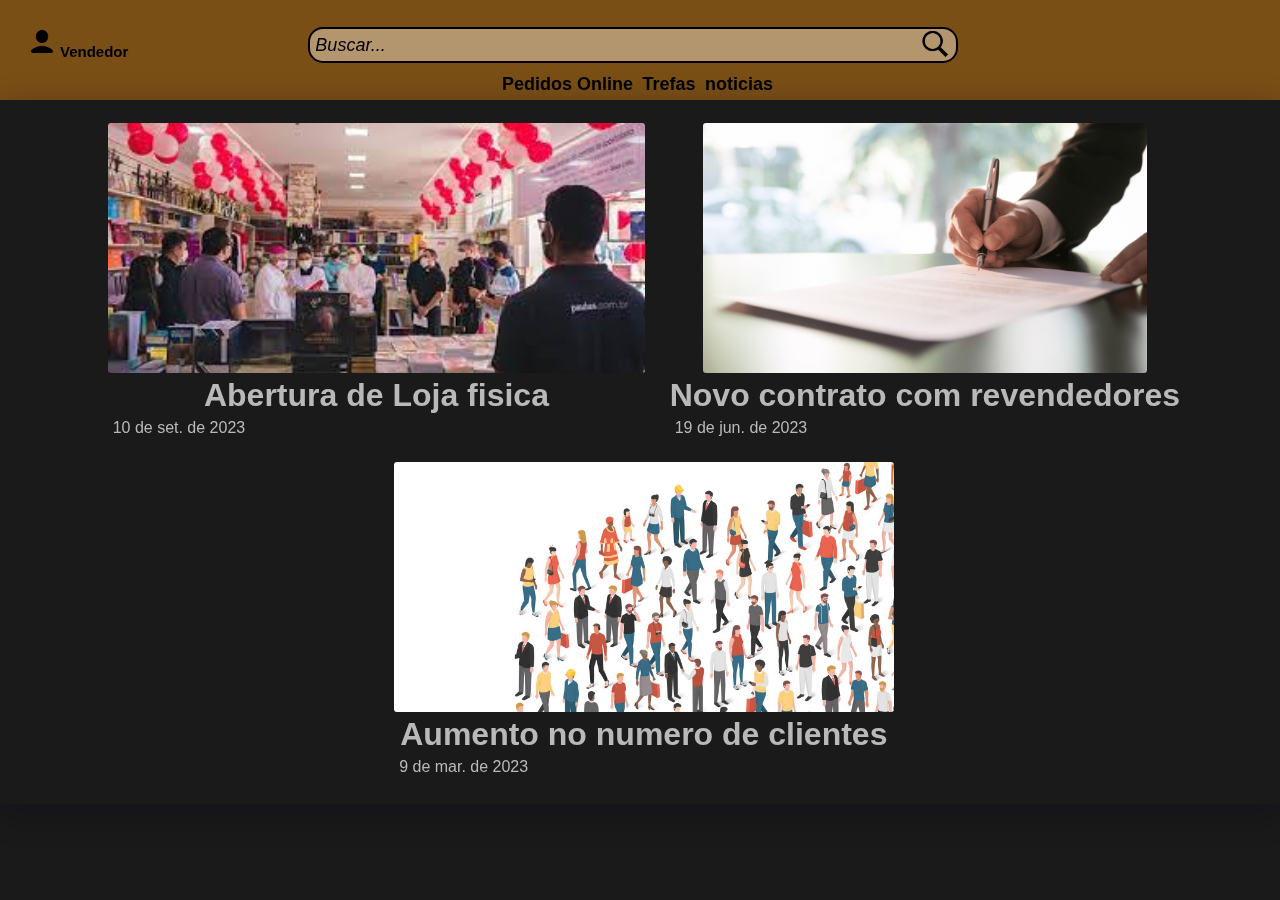
<file: Noticiasinternas.html>
<!DOCTYPE html>
<html lang="en">

<head>
    <meta charset="UTF-8">
    <meta name="viewport" content="width=device-width, initial-scale=1.0">
    <link rel="stylesheet" href="./src/css/styl.css">
    <title>Document</title>
</head>

<body>

    <header>

        <div class="menu">
            <div class="logcad">
                <a href="./inicialbiblio.html" class="mn"><img src="./src/img/icons8-pessoa-90 (1).png"
                        class="usu">Vendedor</a>
            </div>
            <div class="posi">
                <div class="divBusca">
                    <input type="text" class="txtBusca" placeholder="Buscar..." />
                    <img src="./src/img/icons8-lupa-50.png" class="btnBusca" alt="Buscar" />
                </div>
            </div>
        </div>
        <div class="menu2">
            <a href="./pedidosonline.html" class="mn2">Pedidos Online</a>
            <a href="./tarefas.html" class="mn2">Trefas</a>
            <a href="./Noticiasinternas.html"  class="mn2">noticias</a>
        </div>
    </header>

    <section>

        <div class="mostruario" alt="rpg">

            <div class="prore">
                <img src="./src/img/noticias/download (3).jpeg" class="imgsem">
               <h1>
                Abertura de Loja fisica
               </h1>
               <p>10 de set. de 2023</p>
            </div>

            <div class="prore">
                <img src="./src/img/noticias/contrato-de-prestacao-de-servico-1200x675.png" class="imgsem">
               <h1>Novo contrato com revendedores</h1>
               <p>19 de jun. de 2023</p>
            </div>

            <div class="prore">
                <img src="./src/img/noticias/aumento-da-retencao-de-clientes.jpg" class="imgsem">
               <h1>Aumento no numero de clientes</h1>
               <p>9 de mar. de 2023</p>
            </div>
            

        </div>

    </section>

</body>

</html>
</file>
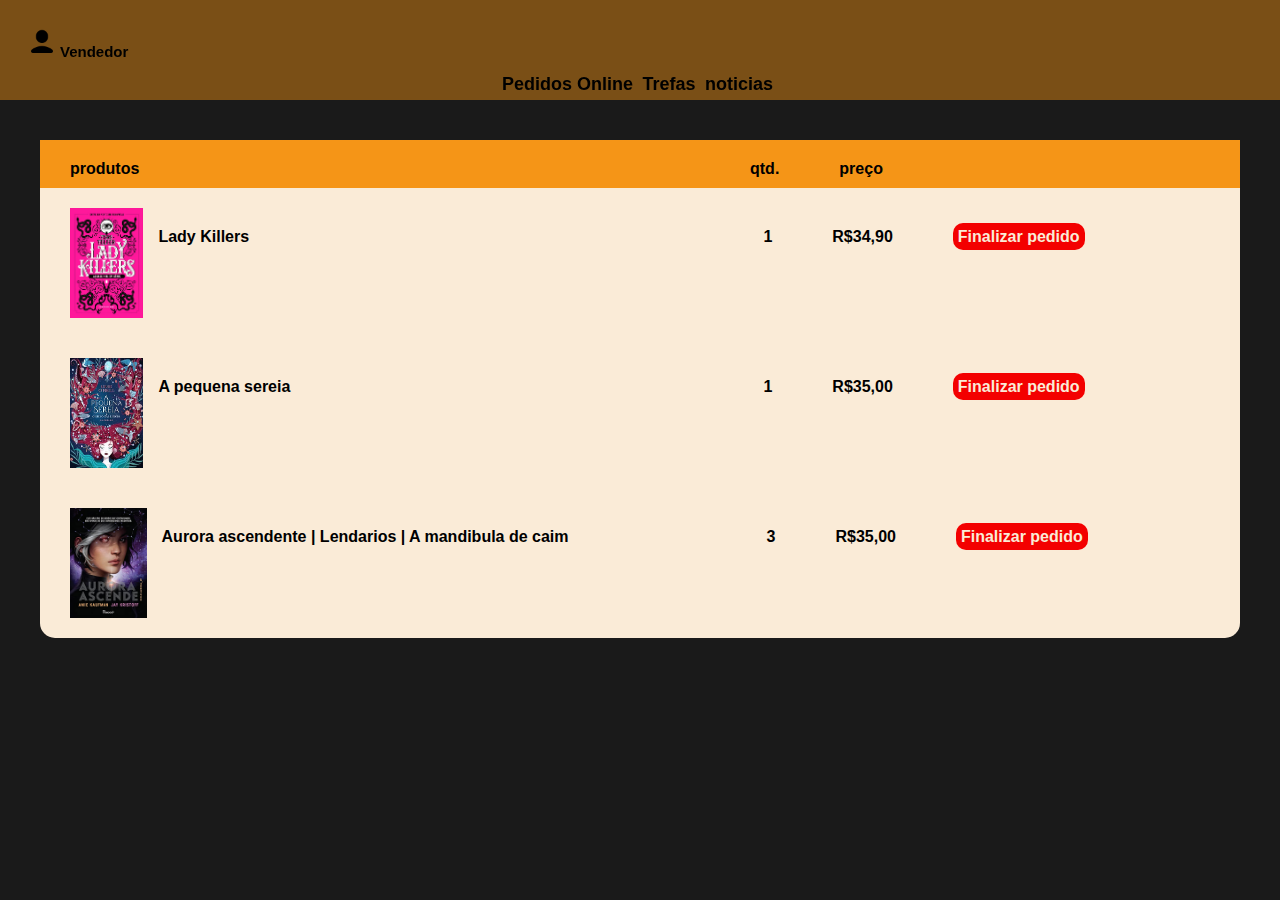
<file: pedidosonline.html>
<!DOCTYPE html>
<html lang="en">

<head>
    <meta charset="UTF-8">
    <meta name="viewport" content="width=device-width, initial-scale=1.0">
    <link rel="stylesheet" href="./src/css/styl.css">
    <link rel="stylesheet" href="./src/css/stycesta.css">
    <title>Document</title>
</head>

<body>

    <header>

        <div class="menu">
            <div class="logcad">
                <a href="./inicialbiblio.html" class="mn"><img src="./src/img/icons8-pessoa-90 (1).png"
                        class="usu">Vendedor</a>
            </div>
            
        </div>

        <div class="menu2">
            <a href="./pedidosonline.html" class="mn2">Pedidos Online</a>
            <a href="./tarefas.html" class="mn2">Trefas</a>
            <a href="./Noticiasinternas.html"  class="mn2">noticias</a>
        </div>
    </header>

    <section>

        <div class="cesta2">
            <div class="coisas">
                <p class="it1"> produtos</p>
                <p class="it2">qtd.</p>
                <p class="it3">preço</p>
            </div>

            <div class="itens">
                <img src="./src/img/livros/251-lady-killers.webp" class="imgprod">

                <p class="descri">
                    Lady Killers
                </p>
                <p class="qtd">
                    1
                </p>
                <p class="preco">
                    R$34,90
                </p>

                <a href="" class="pedfin">
                    <mark>Finalizar pedido</mark>
                </a>
            </div>
            <div class="itens">
                <img src="./src/img/livros/a-pequena-sereia.webp" class="imgprod">

                <p class="descri">
                    A pequena sereia
                </p>
                <p class="qtd">
                    1
                </p>
                <p class="preco">
                    R$35,00
                </p>

                <a href="" class="pedfin">
                    <mark>Finalizar pedido</mark>
                </a>
            </div>

            <div class="itens">
                <img src="./src/img/livros/512gmYLMw0L._SL500_.jpg" class="imgprod">

                <p class="descri">
                    Aurora ascendente | Lendarios | A mandibula de caim
                </p>
                <p class="qtd">
                    3
                </p>
                <p class="preco">
                    R$35,00
                </p>

                <a href="" class="pedfin">
                    <mark>Finalizar pedido</mark>
                </a>
            </div>

        </div>

    </section>

</body>

</html>
</file>
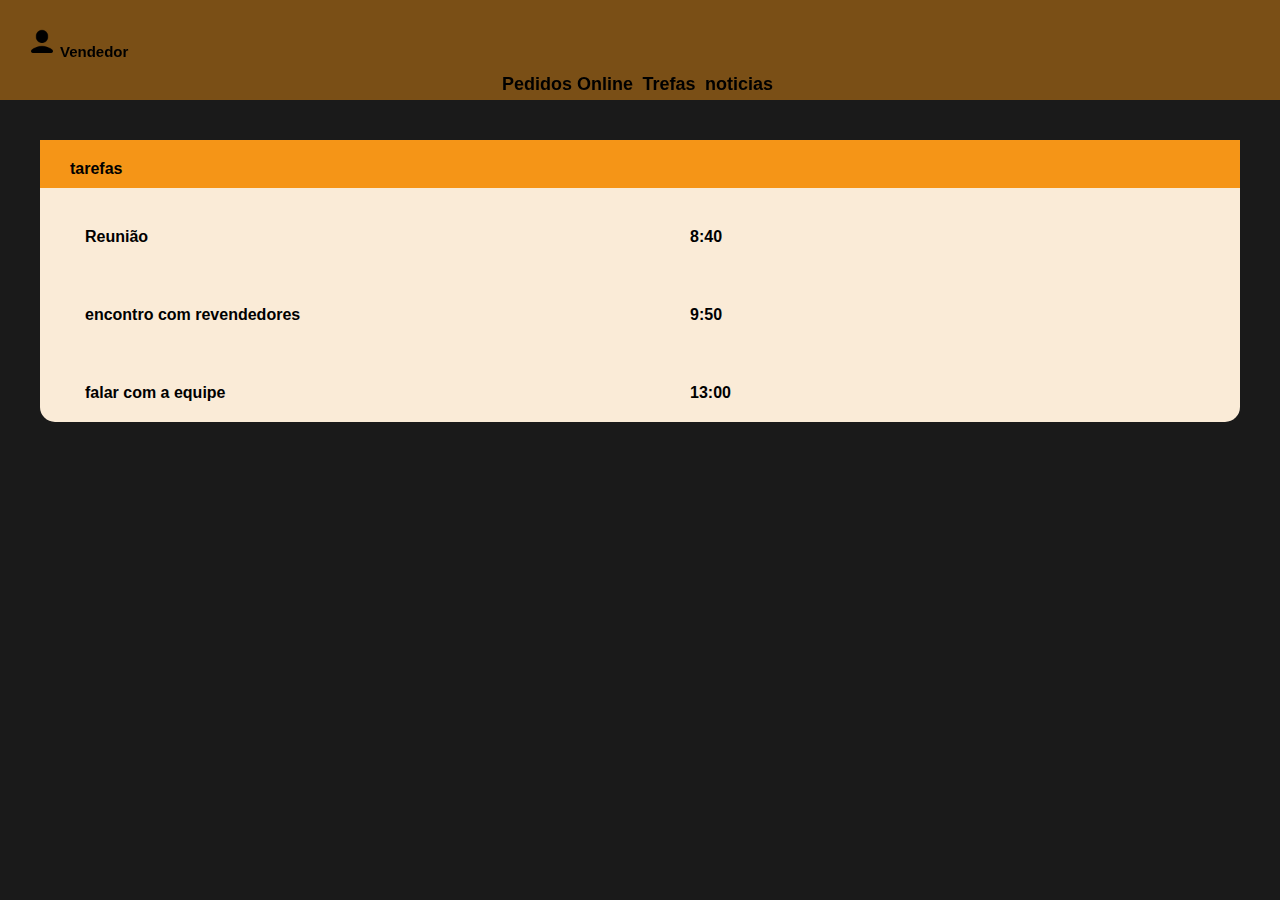
<file: tarefas.html>
<!DOCTYPE html>
<html lang="en">

<head>
    <meta charset="UTF-8">
    <meta name="viewport" content="width=device-width, initial-scale=1.0">
    <link rel="stylesheet" href="./src/css/styl.css">
    <link rel="stylesheet" href="./src/css/stycesta.css">
    <title>Document</title>
</head>

<body>

    <header>

        <div class="menu">
            <div class="logcad">
                <a href="./inicialbiblio.html" class="mn"><img src="./src/img/icons8-pessoa-90 (1).png"
                        class="usu">Vendedor</a>
            </div>
            
        </div>

        <div class="menu2">
            <a href="./pedidosonline.html" class="mn2">Pedidos Online</a>
            <a href="./tarefas.html" class="mn2">Trefas</a>
            <a href="./Noticiasinternas.html" class="mn2">noticias</a>
        </div>
    </header>

    <section>

        <div class="cesta2">
            <div class="coisas">
                <p class="it1"> tarefas</p>

            </div>
            <div class="itens">
                <p class="descri">
                    Reunião
                </p>
                <p class="qtd">
                    8:40
                </p>

            </div>
            <div class="itens">

                <p class="descri">
                    encontro com revendedores
                </p>
                <p class="qtd">
                    9:50
                </p>

            </div>

            <div class="itens">

                <p class="descri">
                    falar com a equipe
                </p>
                <p class="qtd">
                    13:00
                </p>

            </div>

        </div>


    </section>

</body>

</html>
</file>
<file: src/css/styl.css>
* {
    margin: 0;
    padding: 0;
    box-sizing: border-box;
    font-family: 'Ubuntu', sans-serif;

}

body {
    background-color: rgb(26, 26, 26);
}

header {
    padding: 10px;
    height: 100px;
    background-color: rgba(214, 130, 20, 0.514);
    backdrop-filter: blur(13.5px);
    -webkit-backdrop-filter: blur(13.5px);
}

.mn {
    text-decoration: none;
    color: black;
    font-weight: bold;
}

.menu {
    padding: 7px;

}

.menu2 {
    padding-top: 50px;
    text-align: center;
}

.mn2{
    text-decoration: none;
    color: black;
    font-weight: bold;
    transition: 0.5s;
    font-size: 18px;
    padding-right: 5px;
}
.mn2:hover{
    color: rgba(241, 205, 159, 0.904);
    border-radius: 7px;
    text-decoration: underline;
}

.cesta {
    float: right;
    height: 50px;
    padding: 5px;
    transition: 0.5s;
}

.cesta:hover {
    background-color: rgba(241, 205, 159, 0.582);
    border-radius: 7px;
}

.usu {
    height: 30px;
    padding-right: 3px;
}

.logcad {
    float: left;
    padding: 10px;
    font-size: 15px;
    transition: 0.5s;
}

.logcad:hover {
    background-color: rgba(241, 205, 159, 0.582);
    border-radius: 7px;
}

.posi {
    padding-top: 10px;
    float: left;
    padding-left: 170px;
}

.divBusca {
    background-color: rgba(250, 235, 215, 0.459);
    border: solid 2px;
    border-radius: 15px;
    width: 650px;
    display: flex;
}

.btnBusca {
    height: 30px;
}

::-webkit-input-placeholder {
    color: rgb(0, 0, 0);
}

.txtBusca {
    background-color: transparent;
    padding-left: 5px;
    font-style: italic;
    font-size: 18px;
    border: none;
    height: 32px;
    width: 610px;
}

section {
    height: max-content;
    width: 100%;
    text-align: center;
}

.mncards {
    padding-left: 20px;
    padding-right: 20px;
    padding-top: 20px;
}

.card img {
    height: 160px;
}


.corpo {
    max-height: 300px;
    width: 100%;
    color: rgb(172, 172, 172);
    overflow-y: hidden;
    overflow-x: hidden;
}

.banner {
    max-width: 1500px;
    width: auto;
    height: auto;
}

.mostruario {
    height: fit-content;
    border-radius: 4px;
    padding: 1%;
    padding-left: 1.6%;
    margin: 0 auto;
    background-color: rgba(255, 255, 255, 0.002);
    box-shadow: 0 8px 32px 0 rgba(6, 8, 29, 0.37);
    backdrop-filter: blur(13.5px);
    -webkit-backdrop-filter: blur(13.5px);
}

.prore {
    display: inline-block;
    color: rgb(185, 185, 185);
    padding: 10px;
    transition: 0.3s;
}

.prore p {
    padding: 5px;
    text-align: left;
}

.prore:hover {
    background-color: rgba(255, 255, 255, 0.103);
    transform: scale(1.01, 1.01);
    box-shadow: 0 3px 6px rgba(0, 0, 0, 0.16), 0 3px 6px rgba(0, 0, 0, 0.23);
    transition: .2s;
    cursor: pointer;
}

.imgsem {
    border-radius: 3px;
    height: 250px;
    margin-left: auto;
    margin-right: auto;

}

.tit {
    padding-top: 5px;
    padding-bottom: 5px;
    font-size: 25px;
    color: aliceblue;
}


.mncards {
    width: max-content;
    display: flex;
    margin-left: 40px;
    background-color: rgba(214, 130, 20, 0.514);
    border-radius: 3px;
    backdrop-filter: blur(13.5px);
    -webkit-backdrop-filter: blur(13.5px);
}

.card {
    padding: 15px;
}

.info {
    font-weight: bold;
    text-decoration: underline;
    background-color: antiquewhite;
    padding: 10px;
    width: 270px;
    height: 400px;
    border-radius: 3px;
}

.livro{
    color: rgb(168, 168, 168);
    font-weight: bold;
    transition: 0.6s;
    padding-right: 5px;
    padding-top: 30px;
    text-align: justify;
    margin-left: 490px;
}
</file>
<file: src/css/stycesta.css>
section {
    display: flex;
    justify-content: center;
}

.cesta2 {
    margin-top: 40px;
    height:max-content;
    width: 1200px;
    background-color: antiquewhite;
    border-radius: 15px;
}
.coisas{
display: flex;
padding-left: 30px;
    padding-top: 20px;
    padding-bottom: 10px;
    background-color:rgb(245, 149, 23);
}
.it1 {
    font-weight: bold;
    width: 570px;
    text-align: left;  
}

.it2 {
    font-weight: bold;
float: right;
padding-left: 110px;
}


.it3 {
    font-weight: bold;
    float: right;
    padding-left: 60px;
}

.itens {
    float: left;
    width: max-content;
    text-align: left;
    display: flex;
    padding: 20px;
    padding-left: 30px;
}
.imgprod{
height: 110px;
}
.descri{
    width: 600px;
    padding-left: 15px;
    padding-top: 20px;
    font-weight: bold;
}
.qtd{
padding-left: 20px;
padding-top: 20px;
font-weight: bold;
}
.preco{
padding-left: 60px;
padding-top: 20px;
font-weight: bold;
}
.menulat {
    font-weight: bold;
    float: right;
    height: 300;
    width: 100;
    padding: 20px;

}
.itenscomp{
padding-top: 20px;
}
.total{
    padding-top: 20px;
    font-size: 16px;
float: left;
}
.totalpre{
    padding-top: 20px;
text-align: right;
}
.pag{
text-align: right;
font-size: small;
padding-bottom: 20px;
}

.mn3{
background-color: rgb(243, 0, 0);
padding: 10px;
border-radius: 15px;
color: antiquewhite;
text-decoration: none;
transition: 0.5s;
}
.mn3:hover{
background-color: rgb(124, 0, 0);
}
.mn4{
    color: rgb(53, 53, 53);
    font-weight: bold;
    transition: 0.6s;
    padding-right: 5px;
    
}

.pedfin{
    padding-left: 60px;
padding-top: 20px;
border-radius: 15px;

text-decoration: none;
transition: 0.5s;
}

.pedfin mark{
padding: 5px;
background-color: rgb(243, 0, 0);
border-radius: 10px;
color: antiquewhite;
font-weight: bold;
}
</file>
<file: src/css/login.css>
.form{
    height: max-content;
    width: 100%;
    text-align: center;
    padding-top: 200px;
}

.forms{
padding: 20px;
color:antiquewhite;
}

p{
font-size: 20px;
}
.mn3{
    color: rgb(168, 168, 168);
    font-weight: bold;
    transition: 0.6s;
    padding-right: 5px;
    
}
</file>
